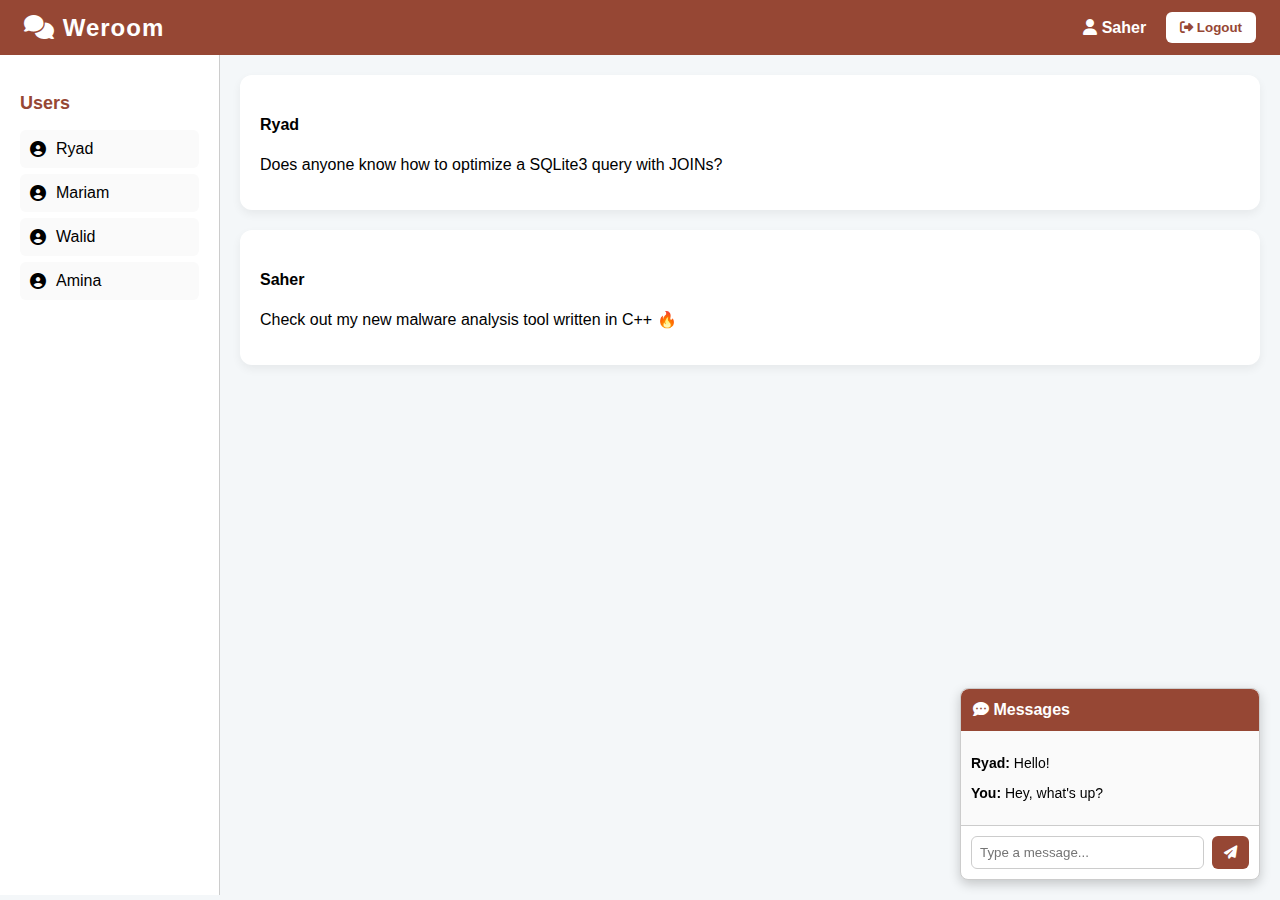
<file: public/index.html>
<!DOCTYPE html>
<html lang="en">
<head>
  <meta charset="UTF-8" />
  <title>Weroom - Home</title>
  <meta name="viewport" content="width=device-width, initial-scale=1" />
  <link rel="stylesheet" href="/public/css/index.css">
  <link
    href="https://cdnjs.cloudflare.com/ajax/libs/font-awesome/6.4.0/css/all.min.css"
    rel="stylesheet"
  />
</head>
<body>

  <!-- NAVBAR -->
  <div class="navbar">
    <div class="brand"><i class="fa-solid fa-comments"></i> Weroom</div>
    <div class="user-info">
      <span><i class="fa-solid fa-user"></i> Saher</span>
      <button><i class="fa-solid fa-right-from-bracket"></i> Logout</button>
    </div>
  </div>

  <!-- MAIN LAYOUT -->
  <div class="layout">
    <!-- SIDEBAR USERS -->
    <div class="sidebar">
      <h3>Users</h3>
      <ul class="user-list">
        <li><i class="fa-solid fa-circle-user"></i> Ryad</li>
        <li><i class="fa-solid fa-circle-user"></i> Mariam</li>
        <li><i class="fa-solid fa-circle-user"></i> Walid</li>
        <li><i class="fa-solid fa-circle-user"></i> Amina</li>
      </ul>
    </div>

    <!-- POSTS MAIN CONTENT -->
    <div class="main-content">
      <div class="post">
        <h4>Ryad</h4>
        <p>Does anyone know how to optimize a SQLite3 query with JOINs?</p>
      </div>
      <div class="post">
        <h4>Saher</h4>
        <p>Check out my new malware analysis tool written in C++ 🔥</p>
      </div>
    </div>
  </div>

  <!-- CHAT BOX -->
  <div class="chat-box">
    <div class="chat-header">
      <i class="fa-solid fa-comment-dots"></i> Messages
    </div>
    <div class="chat-messages">
      <p><strong>Ryad:</strong> Hello!</p>
      <p><strong>You:</strong> Hey, what's up?</p>
    </div>
    <div class="chat-input">
      <input type="text" placeholder="Type a message..." />
      <button><i class="fa-solid fa-paper-plane"></i></button>
    </div>
  </div>
  <script src="/public/js/state.js"></script>
</body>
</html>
</file>
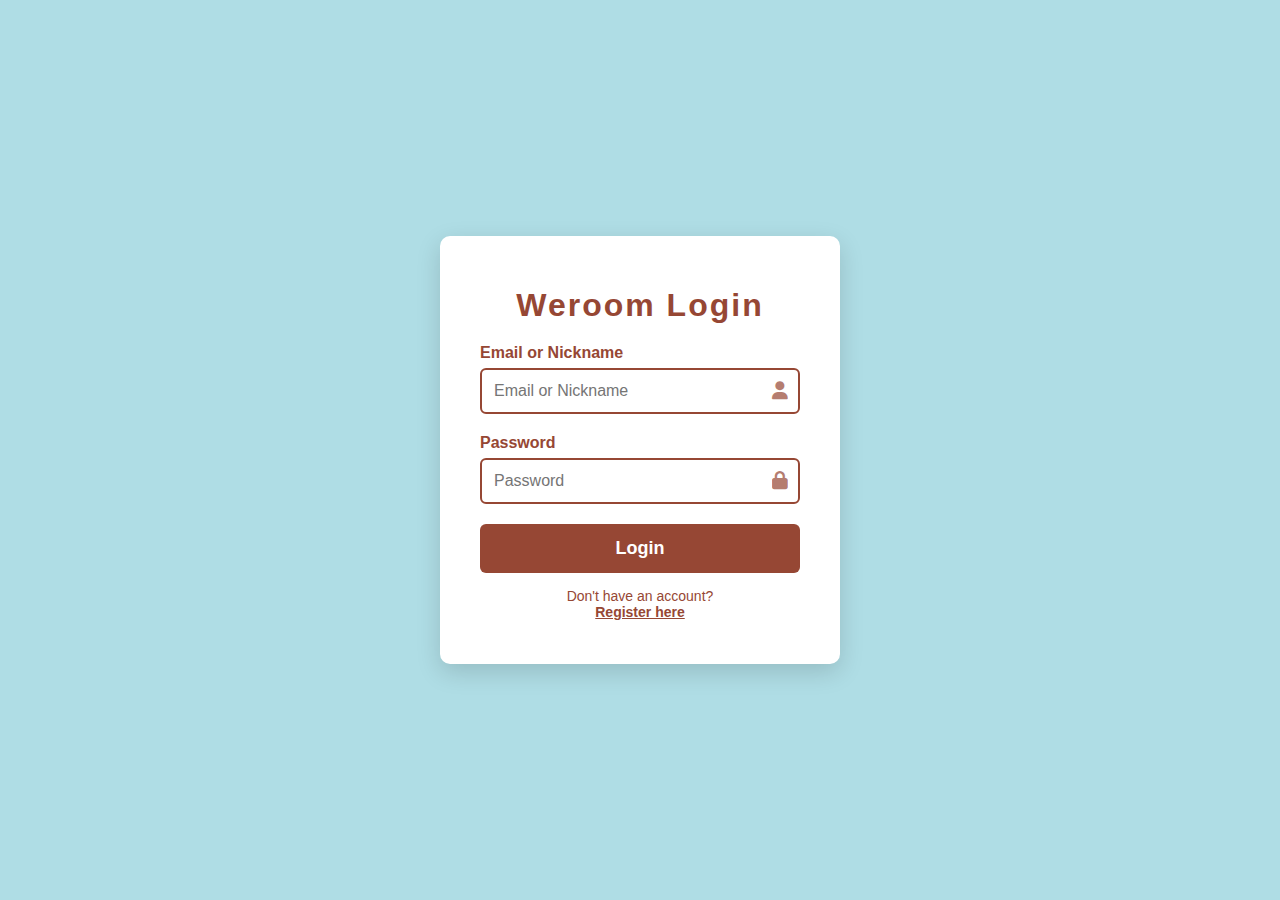
<file: public/register.html>
<!DOCTYPE html>
<html lang="en">

<head>
  <meta charset="UTF-8" />
  <meta name="viewport" content="width=device-width, initial-scale=1" />
  <title>Weroom - Login / Register</title>

  <link href="https://cdnjs.cloudflare.com/ajax/libs/font-awesome/6.4.0/css/all.min.css" rel="stylesheet" />
  <link rel="stylesheet" href="/public/css/register.css">

  <style>
  
  </style>
</head>

<body>
  <!-- LOGIN FORM -->
  <div class="container" id="login-container">
    <h1>Weroom Login</h1>
    <form id="login-form">
      <div class="form-group">
        <label for="login-identifier">Email or Nickname</label>
        <input type="text" id="login-identifier" name="identifier" placeholder="Email or Nickname" required />
        <i class="fa-solid fa-user icon"></i>
      </div>

      <div class="form-group">
        <label for="login-password">Password</label>
        <input type="password" id="login-password" name="password" placeholder="Password" required />
        <i class="fa-solid fa-lock icon"></i>
      </div>

      <button type="submit" id="loginBtn">Login</button>
    </form>
    <p class="switch">
      Don't have an account?
      <button type="button" onclick="showRegister()">Register here</button>
    </p>
  </div>

  <!-- REGISTER FORM -->
  <div class="container" id="register-container" style="display:none;">
    <h1>Weroom Register</h1>
    <form id="register-form">
      <div class="form-group">
        <label for="register-nickname">Nickname</label>
        <input type="text" id="register-nickname" name="nickname" placeholder="Choose a nickname" required />
        <i class="fa-solid fa-user icon"></i>
      </div>

      <div class="form-group">
        <label for="register-age">Age</label>
        <input type="number" id="register-age" name="age" min="13" max="120" placeholder="Your age" required />
        <i class="fa-solid fa-calendar icon"></i>
      </div>

      <div class="form-group">
        <label for="register-gender">Gender</label>
        <select id="register-gender" name="gender" required>
          <option value="" disabled selected>Select your gender</option>
          <option value="male">Male</option>
          <option value="female">Female</option>
          <option value="other">Other</option>
        </select>
      </div>

      <div class="form-group">
        <label for="register-firstname">First Name</label>
        <input type="text" id="register-firstname" name="first_name" placeholder="Your first name" required />
        <i class="fa-solid fa-id-card icon"></i>
      </div>

      <div class="form-group">
        <label for="register-lastname">Last Name</label>
        <input type="text" id="register-lastname" name="last_name" placeholder="Your last name" required />
        <i class="fa-solid fa-id-card icon"></i>
      </div>

      <div class="form-group">
        <label for="register-email">Email</label>
        <input type="email" id="register-email" name="email" placeholder="Your email" required />
        <i class="fa-solid fa-envelope icon"></i>
      </div>

      <div class="form-group">
        <label for="register-password">Password</label>
        <input type="password" id="register-password" name="password" placeholder="Choose a password" required />
        <i class="fa-solid fa-lock icon"></i>
      </div>

      <button type="submit">Register</button>
    </form>
    <p class="switch">
      Already have an account?
      <button type="button" onclick="showLogin()">Login here</button>
    </p>
  </div>

  <!-- MODAL POPUP -->
<div id="popup-modal" class="modal">
  <div class="modal-content">
    <button class="modal-close" onclick="closeModal()">&times;</button>
    <i class="fa-solid" id="modal-icon"></i>
    <div class="modal-message" id="modal-message">Message goes here</div>
  </div>
</div>

  <script type="module" src="/public/js/switch.js"></script>
  <script type="module" src="/public/js/login.js"></script>
  <script type="module" src="/public/js/register.js"></script>
</body>

</html>
</file>
<file: public/css/index.css>
:root {
   --primary: #964734;
   --secondary: #afdde5;
   --light: #f4f7f9;
 }

 * {
   box-sizing: border-box;
 }

 body {
   margin: 0;
   font-family: 'Segoe UI', Tahoma, Geneva, Verdana, sans-serif;
   background-color: var(--light);
 }

 /* Navbar */
 .navbar {
   background-color: var(--primary);
   color: white;
   padding: 12px 24px;
   display: flex;
   justify-content: space-between;
   align-items: center;
 }

 .navbar .brand {
   font-size: 24px;
   font-weight: bold;
   letter-spacing: 1px;
 }

 .navbar .user-info {
   display: flex;
   align-items: center;
   gap: 20px;
 }

 .navbar .user-info span {
   font-weight: 600;
 }

 .navbar button {
   background-color: white;
   color: var(--primary);
   border: none;
   padding: 8px 14px;
   border-radius: 6px;
   font-weight: 600;
   cursor: pointer;
   transition: background 0.3s ease;
 }

 .navbar button:hover {
   background-color: var(--secondary);
 }

 /* Layout */
 .layout {
   display: flex;
   height: calc(100vh - 60px);
 }

 /* Sidebar */
 .sidebar {
   width: 220px;
   background-color: #ffffff;
   padding: 20px;
   border-right: 1px solid #ccc;
   overflow-y: auto;
 }

 .sidebar h3 {
   color: var(--primary);
   margin-bottom: 16px;
   font-size: 18px;
 }

 .user-list {
   list-style: none;
   padding: 0;
   margin: 0;
 }

 .user-list li {
   padding: 10px;
   margin-bottom: 6px;
   background-color: #fafafa;
   border-radius: 6px;
   display: flex;
   align-items: center;
   gap: 10px;
   cursor: pointer;
   transition: background 0.3s;
 }

 .user-list li:hover {
   background-color: var(--secondary);
 }

 /* Main content */
 .main-content {
  flex: 1;
  padding: 20px;
  overflow-y: auto;
}

.post {
  background: white;
  padding: 20px;
  border-radius: 12px;
  margin-bottom: 20px;
  box-shadow: 0 4px 10px rgba(0, 0, 0, 0.06);
  transition: transform 0.2s ease;
}

.post:hover {
  transform: translateY(-4px);
}

.post-title {
  margin: 0;
  font-size: 20px;
  color: #222;
}

.post-author {
  font-size: 14px;
  color: #666;
  margin-top: 4px;
}

.post-timestamp {
  display: block;
  font-size: 12px;
  color: #aaa;
  margin-bottom: 8px;
}

.post-content {
  font-size: 16px;
  color: #333;
  margin-top: 12px;
  margin-bottom: 8px;
}

.post-category {
  display: inline-block;
  font-size: 12px;
  color: #fff;
  background-color: var(--primary, #4a90e2);
  padding: 4px 10px;
  border-radius: 999px;
  margin-bottom: 8px;
}

.post-reactions {
  display: flex;
  gap: 20px;
  margin-top: 12px;
  font-size: 14px;
  align-items: center;
  color: #555;
}

.post-reactions span i {
  margin-right: 6px;
  cursor: pointer;
}

.post-reactions .like i {
  color: #4caf50;
}

.post-reactions .dislike i {
  color: #f44336;
}

.post-reactions .comment i {
  color: #2196f3;
}

 /* Chat floating box */
 .chat-box {
   position: fixed;
   bottom: 20px;
   right: 20px;
   background: white;
   border: 1px solid #ccc;
   width: 300px;
   max-height: 400px;
   border-radius: 8px;
   box-shadow: 0 4px 12px rgba(0, 0, 0, 0.2);
   display: flex;
   flex-direction: column;
 }

 .chat-header {
   background-color: var(--primary);
   color: white;
   padding: 12px;
   font-weight: bold;
   border-top-left-radius: 8px;
   border-top-right-radius: 8px;
 }

 .chat-messages {
   padding: 10px;
   flex: 1;
   overflow-y: auto;
   font-size: 14px;
   background-color: #fafafa;
 }

 .chat-input {
   display: flex;
   padding: 10px;
   border-top: 1px solid #ccc;
 }

 .chat-input input {
   flex: 1;
   padding: 8px;
   border: 1px solid #ccc;
   border-radius: 6px;
   margin-right: 8px;
 }

 .chat-input button {
   background-color: var(--primary);
   color: white;
   border: none;
   padding: 8px 12px;
   border-radius: 6px;
   cursor: pointer;
 }

 .chat-input button:hover {
   background-color: #7a372b;
 }

 /* Create Post */
 .create-post {
   background: #ffffff;
   border-radius: 8px;
   padding: 20px;
   margin-bottom: 24px;
   box-shadow: 0 2px 8px rgba(0, 0, 0, 0.05);
 }

 .create-post h3 {
   color: var(--primary);
   margin-bottom: 16px;
   font-size: 20px;
   display: flex;
   align-items: center;
   gap: 10px;
 }

 .create-post input,
 .create-post textarea,
 .create-post button {
   font-family: inherit;
 }

 .create-post #post-title,
 .create-post #post-content {
   width: 100%;
   padding: 10px;
   border: 1px solid #ccc;
   margin-bottom: 12px;
   border-radius: 6px;
   font-size: 15px;
 }

 .create-post #add-post {
   background-color: var(--primary);
   color: white;
   border: none;
   padding: 10px 16px;
   border-radius: 6px;
   font-weight: bold;
   cursor: pointer;
   transition: background-color 0.3s ease;
 }

 .create-post button:hover {
   background-color: #7a372b;
 }

 .create-post select {
  width: 100%;
  padding: 10px;
  border: 1px solid #ccc;
  margin-bottom: 12px;
  border-radius: 6px;
  font-size: 15px;
  font-family: inherit;
  background-color: white;
}
</file>
<file: public/css/register.css>
/* Reset & base */
    * {
      box-sizing: border-box;
    }

    body {
      margin: 0;
      font-family: 'Segoe UI', Tahoma, Geneva, Verdana, sans-serif;
      background: #AFDDE5;
      color: #333;
      min-height: 100vh;
      display: flex;
      align-items: center;
      justify-content: center;
      padding: 20px;
    }

    /* Container */
    .container {
      background: white;
      max-width: 400px;
      width: 100%;
      padding: 30px 40px;
      border-radius: 10px;
      box-shadow: 0 8px 24px rgb(0 0 0 / 0.15);
    }

    /* Heading */
    h1 {
      color: #964734;
      margin-bottom: 20px;
      text-align: center;
      font-weight: 700;
      letter-spacing: 2px;
    }

    /* Form Group */
    .form-group {
      margin-bottom: 20px;
      position: relative;
    }

    label {
      display: block;
      margin-bottom: 6px;
      font-weight: 600;
      color: #964734;
    }

    input[type="text"],
    input[type="email"],
    input[type="password"],
    input[type="number"] {
      width: 100%;
      padding: 12px 40px 12px 12px;
      border: 2px solid #964734;
      border-radius: 6px;
      font-size: 16px;
      transition: border-color 0.3s ease;
    }

    input[type="text"]:focus,
    input[type="email"]:focus,
    input[type="password"]:focus,
    input[type="number"]:focus {
      outline: none;
      border-color: #AFDDE5;
      background-color: #f9fafe;
    }

    /* Icon inside inputs */
    .form-group .icon {
      position: absolute;
      right: 12px;
      top: 38px;
      color: #964734;
      pointer-events: none;
      font-size: 18px;
      opacity: 0.7;
    }

    /* Button */
    button {
      background-color: #964734;
      color: white;
      border: none;
      padding: 14px;
      width: 100%;
      font-size: 18px;
      font-weight: 600;
      border-radius: 6px;
      cursor: pointer;
      transition: background-color 0.3s ease;
    }

    .form-group button:hover {
      background-color: #7a372b;
    }

    /* Switch form link */
    .switch {
      text-align: center;
      margin-top: 15px;
      font-size: 14px;
      color: #964734;
    }

    .switch button {
  background: none;
  border: none;
  color: #964734;
  font-weight: 600;
  cursor: pointer;
  padding: 0;
  text-decoration: underline;
  font-size: 14px;
}
.switch button:hover {
  opacity: 0.8;
}

/* MODAL STYLES */
.modal {
  position: fixed;
  top: 0;
  left: 0;
  width: 100%;
  height: 100%;
  background-color: rgba(0, 0, 0, 0.4);
  display: none;
  align-items: center;
  justify-content: center;
  z-index: 1000;
}

.modal-content {
  background-color: #fff;
  padding: 46px 80px;
  border-radius: 10px;
  text-align: center;
  max-width: 400px;
  box-shadow: 0 4px 12px rgba(0, 0, 0, 0.25);
  position: relative;
  border-top: 6px solid;
}

.modal.success .modal-content {
  border-color: #4CAF50;
}

.modal.error .modal-content {
  border-color: #E74C3C;
}

.modal i {
  font-size: 36px;
  margin-bottom: 10px;
}

.modal.success i {
  color: #4CAF50;
}

.modal.error i {
  color: #E74C3C;
}

.modal-message {
  font-size: 16px;
  color: #333;
}

.modal-close {
  position: absolute;
  top: 0;
  background: none;
  border: none;
  font-size: 24px;
  color: #888;
  font-weight: bold;
  cursor: pointer;
}



    /* Responsive */
    @media (max-width: 480px) {
      .container {
        padding: 25px 20px;
      }
    }
</file>
